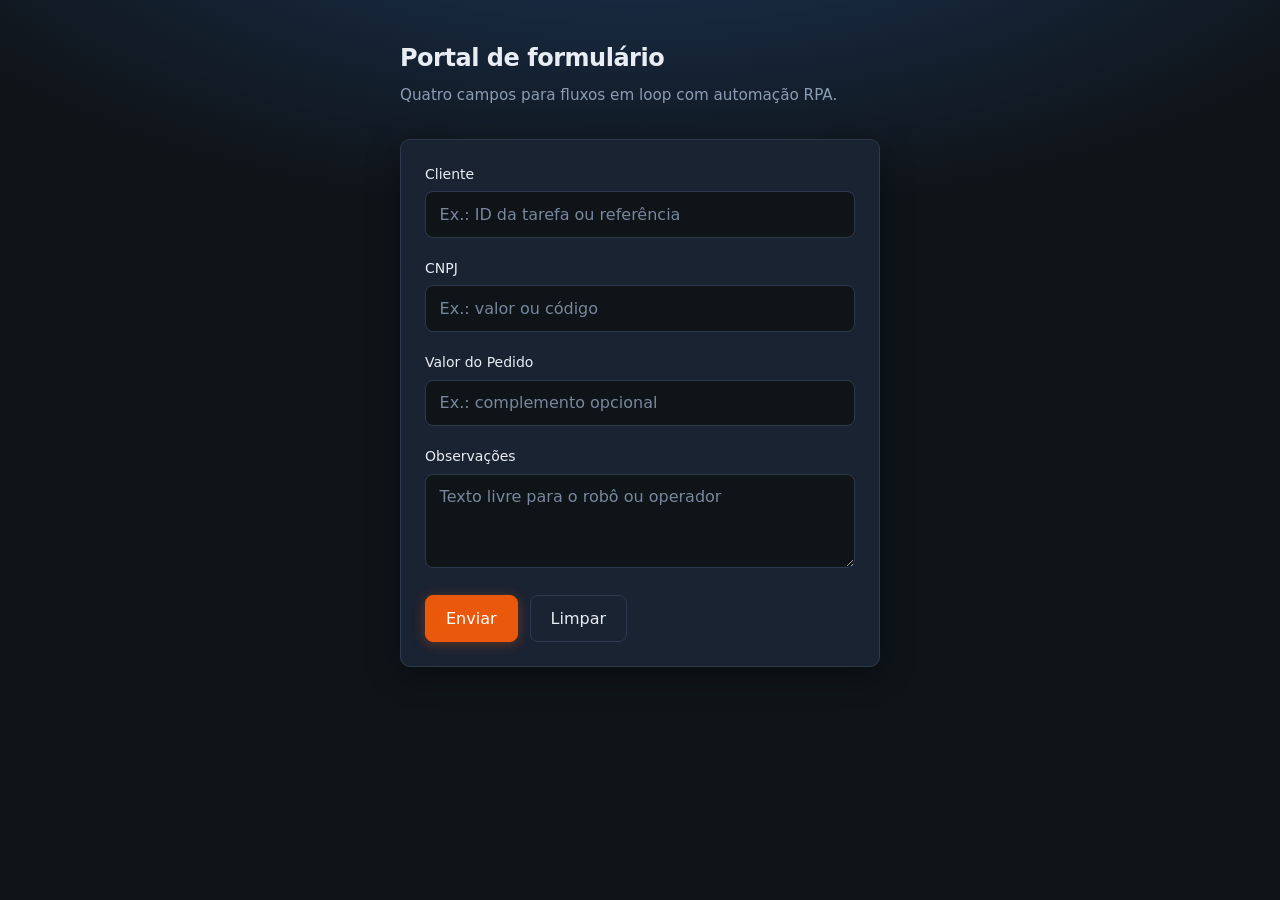
<file: index.html>
<!DOCTYPE html>
<html lang="pt-BR">
<head>
  <meta charset="UTF-8">
  <meta name="viewport" content="width=device-width, initial-scale=1.0">
  <title>Portal RPA — Formulário</title>
  <link rel="stylesheet" href="css/styles.css">
</head>
<body>
  <main class="portal" data-page="rpa-form-portal">
    <header class="portal__header">
      <h1 class="portal__title">Portal de formulário</h1>
      <p class="portal__subtitle">Quatro campos para fluxos em loop com automação RPA.</p>
    </header>

    <form
      id="rpa-loop-form"
      class="form"
      action="#"
      method="get"
      autocomplete="on"
      data-form="rpa-loop"
      novalidate
    >
      <div class="form__group">
        <label class="form__label" for="rpa-item-1">Cliente</label>
        <input
          type="text"
          id="rpa-item-1"
          name="item1"
          class="form__input"
          placeholder="Ex.: ID da tarefa ou referência"
          data-rpa-field="item-1"
          required
          aria-required="true"
        >
      </div>

      <div class="form__group">
        <label class="form__label" for="rpa-item-2">CNPJ</label>
        <input
          type="text"
          id="rpa-item-2"
          name="item2"
          class="form__input"
          placeholder="Ex.: valor ou código"
          data-rpa-field="item-2"
          required
          aria-required="true"
        >
      </div>

      <div class="form__group">
        <label class="form__label" for="rpa-item-3">Valor do Pedido</label>
        <input
          type="text"
          id="rpa-item-3"
          name="item3"
          class="form__input"
          placeholder="Ex.: complemento opcional"
          data-rpa-field="item-3"
          required
          aria-required="true"
        >
      </div>

      <div class="form__group">
        <label class="form__label" for="rpa-item-4">Observações</label>
        <textarea
          id="rpa-item-4"
          name="item4"
          class="form__input form__input--textarea"
          rows="3"
          placeholder="Texto livre para o robô ou operador"
          data-rpa-field="item-4"
          required
          aria-required="true"
        ></textarea>
      </div>

      <div class="form__actions">
        <button
          type="submit"
          id="rpa-submit"
          class="btn btn--primary"
          data-rpa-action="submit"
        >
          Enviar
        </button>
        <button type="reset" id="rpa-reset" class="btn btn--ghost" data-rpa-action="reset">
          Limpar
        </button>
      </div>
      <p id="rpa-form-feedback" class="form__feedback" role="status" aria-live="polite" hidden></p>
    </form>
  </main>
  <script>
    (function () {
      var form = document.getElementById('rpa-loop-form');
      var feedback = document.getElementById('rpa-form-feedback');
      form.addEventListener('submit', function (e) {
        e.preventDefault();
        var missing = [];
        form.querySelectorAll('input[required], textarea[required]').forEach(function (el) {
          if (!el.value.trim()) {
            var label = form.querySelector('label[for="' + el.id + '"]');
            missing.push(label ? label.textContent.trim() : el.name);
          }
        });
        if (missing.length) {
          feedback.className = 'form__feedback form__feedback--error';
          feedback.textContent =
            'Preencha os campos obrigatórios: ' + missing.join(', ') + '.';
          feedback.hidden = false;
          return;
        }
        feedback.className = 'form__feedback form__feedback--success';
        feedback.textContent = 'Enviado com sucesso.';
        feedback.hidden = false;
      });
      form.addEventListener('reset', function () {
        feedback.hidden = true;
        feedback.textContent = '';
        feedback.className = 'form__feedback';
      });
    })();
  </script>
</body>
</html>
</file>
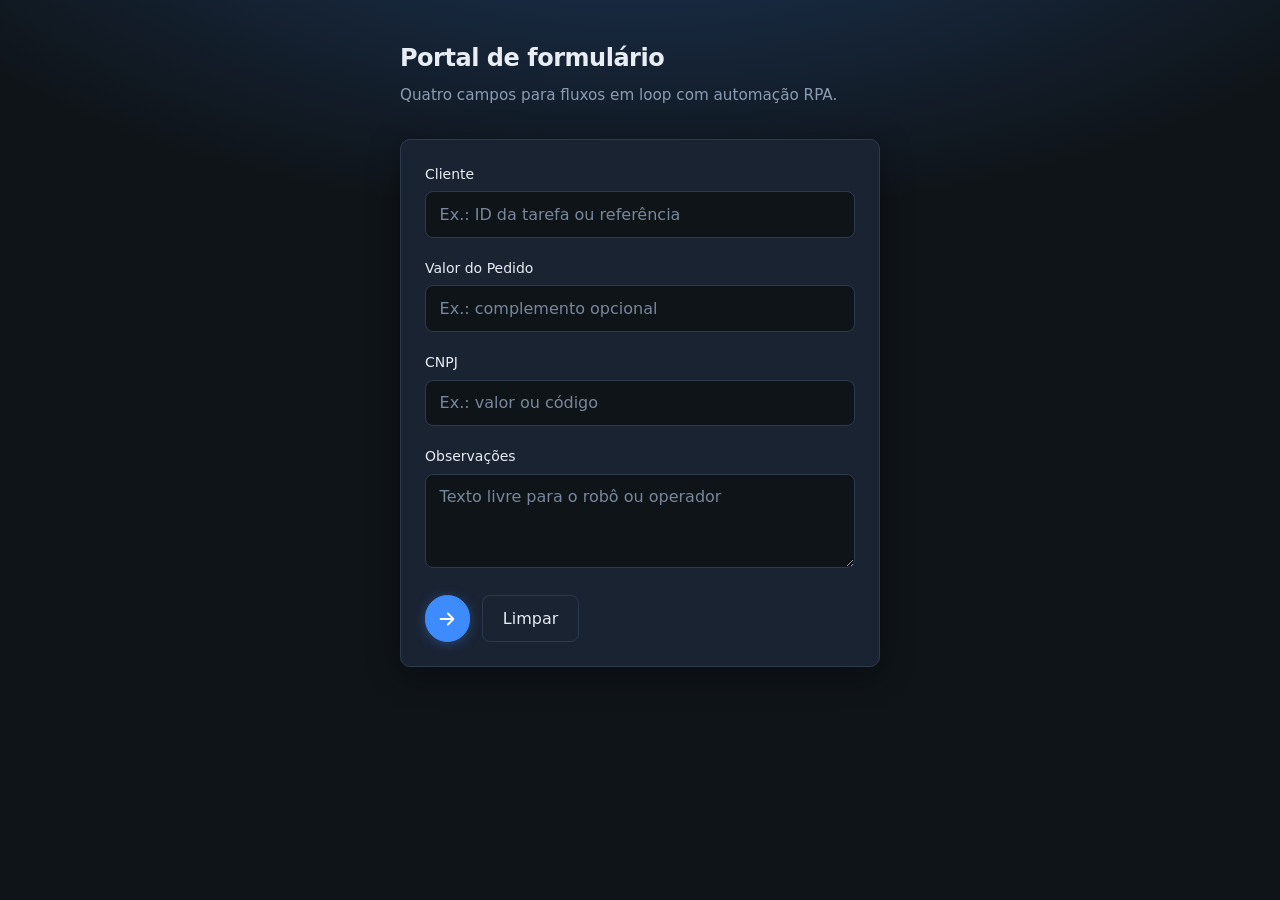
<file: front_exemplo_1/index.html>
<!DOCTYPE html>
<html lang="pt-BR">
<head>
  <meta charset="UTF-8">
  <meta name="viewport" content="width=device-width, initial-scale=1.0">
  <title>Portal RPA — Formulário</title>
  <link rel="stylesheet" href="css/styles.css">
</head>
<body>
  <main class="portal" data-page="rpa-form-portal">
    <header class="portal__header">
      <h1 class="portal__title">Portal de formulário</h1>
      <p class="portal__subtitle">Quatro campos para fluxos em loop com automação RPA.</p>
    </header>

    <form
      id="rpa-loop-form"
      class="form"
      action="#"
      method="get"
      autocomplete="on"
      data-form="rpa-loop"
      novalidate
    >
      <div class="form__group">
        <label class="form__label" for="rpa-item-1">Cliente</label>
        <input
          type="text"
          id="rpa-item-1"
          name="item1"
          class="form__input"
          placeholder="Ex.: ID da tarefa ou referência"
          data-rpa-field="item-1"
          required
          aria-required="true"
        >
      </div>

      <div class="form__group">
        <label class="form__label" for="rpa-item-3">Valor do Pedido</label>
        <input
          type="text"
          id="rpa-item-3"
          name="item3"
          class="form__input"
          placeholder="Ex.: complemento opcional"
          data-rpa-field="item-3"
          required
          aria-required="true"
        >
      </div>

      <div class="form__group">
        <label class="form__label" for="rpa-item-2">CNPJ</label>
        <input
          type="text"
          id="rpa-item-2"
          name="item2"
          class="form__input"
          placeholder="Ex.: valor ou código"
          data-rpa-field="item-2"
          required
          aria-required="true"
        >
      </div>

      <div class="form__group">
        <label class="form__label" for="rpa-item-4">Observações</label>
        <textarea
          id="rpa-item-4"
          name="item4"
          class="form__input form__input--textarea"
          rows="3"
          placeholder="Texto livre para o robô ou operador"
          data-rpa-field="item-4"
          required
          aria-required="true"
        ></textarea>
      </div>

      <div class="form__actions">
        <button
          type="submit"
          id="rpa-submit"
          class="btn btn--primary btn--icon-submit"
          data-rpa-action="submit"
          aria-label="Submeter formulário"
        >
          <svg class="btn__icon" width="22" height="22" viewBox="0 0 24 24" fill="none" xmlns="http://www.w3.org/2000/svg" aria-hidden="true" focusable="false">
            <path d="M5 12h14M13 6l6 6-6 6" stroke="currentColor" stroke-width="2" stroke-linecap="round" stroke-linejoin="round"/>
          </svg>
        </button>
        <button type="reset" id="rpa-reset" class="btn btn--ghost" data-rpa-action="reset">
          Limpar
        </button>
      </div>
      <p id="rpa-form-feedback" class="form__feedback" role="status" aria-live="polite" hidden></p>
    </form>
  </main>
  <script>
    (function () {
      var form = document.getElementById('rpa-loop-form');
      var feedback = document.getElementById('rpa-form-feedback');
      form.addEventListener('submit', function (e) {
        e.preventDefault();
        var missing = [];
        form.querySelectorAll('input[required], textarea[required]').forEach(function (el) {
          if (!el.value.trim()) {
            var label = form.querySelector('label[for="' + el.id + '"]');
            missing.push(label ? label.textContent.trim() : el.name);
          }
        });
        if (missing.length) {
          feedback.className = 'form__feedback form__feedback--error';
          feedback.textContent =
            'Preencha os campos obrigatórios: ' + missing.join(', ') + '.';
          feedback.hidden = false;
          return;
        }
        feedback.className = 'form__feedback form__feedback--success';
        feedback.textContent = 'Enviado com sucesso.';
        feedback.hidden = false;
      });
      form.addEventListener('reset', function () {
        feedback.hidden = true;
        feedback.textContent = '';
        feedback.className = 'form__feedback';
      });
    })();
  </script>
</body>
</html>
</file>
<file: css/styles.css>
/* Portal RPA — formulário simples */
*,
*::before,
*::after {
  box-sizing: border-box;
}

:root {
  --bg: #0f1419;
  --surface: #1a2332;
  --border: #2d3a4d;
  --text: #e8edf4;
  --muted: #8b9cb3;
  --accent: #3d8bfd;
  --accent-hover: #5ca0ff;
  --radius: 10px;
  --font: "Segoe UI", system-ui, -apple-system, sans-serif;
}

body {
  margin: 0;
  min-height: 100vh;
  font-family: var(--font);
  font-size: 16px;
  line-height: 1.5;
  color: var(--text);
  background: radial-gradient(ellipse 120% 80% at 50% -20%, #1e3a5f 0%, var(--bg) 55%);
}

.portal {
  max-width: 520px;
  margin: 0 auto;
  padding: 2.5rem 1.25rem 3rem;
}

.portal__header {
  margin-bottom: 2rem;
}

.portal__title {
  margin: 0 0 0.5rem;
  font-size: 1.5rem;
  font-weight: 600;
  letter-spacing: -0.02em;
}

.portal__subtitle {
  margin: 0;
  font-size: 0.95rem;
  color: var(--muted);
}

.form {
  padding: 1.5rem;
  background: var(--surface);
  border: 1px solid var(--border);
  border-radius: var(--radius);
  box-shadow: 0 8px 32px rgba(0, 0, 0, 0.35);
}

.form__group {
  margin-bottom: 1.25rem;
}

.form__group:last-of-type {
  margin-bottom: 1.5rem;
}

.form__label {
  display: block;
  margin-bottom: 0.4rem;
  font-size: 0.875rem;
  font-weight: 500;
  color: var(--text);
}

.form__input {
  width: 100%;
  padding: 0.65rem 0.85rem;
  font: inherit;
  color: var(--text);
  background: var(--bg);
  border: 1px solid var(--border);
  border-radius: 8px;
  transition: border-color 0.15s ease, box-shadow 0.15s ease;
}

.form__input::placeholder {
  color: var(--muted);
  opacity: 0.85;
}

.form__input:hover {
  border-color: #4a5d78;
}

.form__input:focus {
  outline: none;
  border-color: var(--accent);
  box-shadow: 0 0 0 3px rgba(61, 139, 253, 0.25);
}

.form__input--textarea {
  resize: vertical;
  min-height: 88px;
}

.form__actions {
  display: flex;
  flex-wrap: wrap;
  gap: 0.75rem;
}

.form__feedback {
  margin: 1rem 0 0;
  padding: 0.65rem 0.85rem;
  font-size: 0.875rem;
  line-height: 1.45;
  border-radius: 8px;
  border: 1px solid var(--border);
}

.form__feedback--success {
  color: #a8e6b8;
  background: rgba(46, 160, 67, 0.14);
  border-color: rgba(72, 199, 116, 0.4);
}

.form__feedback--error {
  color: #f0b4b4;
  background: rgba(220, 53, 69, 0.14);
  border-color: rgba(234, 102, 115, 0.45);
}

.btn {
  padding: 0.65rem 1.25rem;
  font: inherit;
  font-weight: 500;
  border-radius: 8px;
  border: 1px solid transparent;
  cursor: pointer;
  transition: background 0.15s ease, border-color 0.15s ease, color 0.15s ease;
}

.btn--primary {
  color: #fff;
  background: #ea580c;
  border-color: #ea580c;
  box-shadow: 0 2px 12px rgba(234, 88, 12, 0.35);
}

.btn--primary:hover {
  background: #f97316;
  border-color: #f97316;
  box-shadow: 0 4px 16px rgba(249, 115, 22, 0.4);
}

.btn--ghost {
  color: var(--text);
  background: transparent;
  border-color: var(--border);
}

.btn--ghost:hover {
  background: rgba(255, 255, 255, 0.06);
  border-color: #4a5d78;
}

.portal__hints {
  margin-top: 2rem;
  padding: 1rem 1.25rem;
  font-size: 0.8rem;
  color: var(--muted);
  background: rgba(26, 35, 50, 0.6);
  border: 1px solid var(--border);
  border-radius: var(--radius);
}

.portal__hints-title {
  margin: 0 0 0.5rem;
  font-size: 0.75rem;
  font-weight: 600;
  text-transform: uppercase;
  letter-spacing: 0.06em;
  color: var(--muted);
}

.portal__hints-list {
  margin: 0;
  padding-left: 1.1rem;
}

.portal__hints-list li {
  margin-bottom: 0.35rem;
}

.portal__hints code {
  font-size: 0.78rem;
  padding: 0.1em 0.35em;
  background: var(--bg);
  border-radius: 4px;
  color: #a8c7ff;
}
</file>
<file: front_exemplo_1/css/styles.css>
/* Portal RPA — formulário simples */
*,
*::before,
*::after {
  box-sizing: border-box;
}

:root {
  --bg: #0f1419;
  --surface: #1a2332;
  --border: #2d3a4d;
  --text: #e8edf4;
  --muted: #8b9cb3;
  --accent: #3d8bfd;
  --accent-hover: #5ca0ff;
  --radius: 10px;
  --font: "Segoe UI", system-ui, -apple-system, sans-serif;
}

body {
  margin: 0;
  min-height: 100vh;
  font-family: var(--font);
  font-size: 16px;
  line-height: 1.5;
  color: var(--text);
  background: radial-gradient(ellipse 120% 80% at 50% -20%, #1e3a5f 0%, var(--bg) 55%);
}

.portal {
  max-width: 520px;
  margin: 0 auto;
  padding: 2.5rem 1.25rem 3rem;
}

.portal__header {
  margin-bottom: 2rem;
}

.portal__title {
  margin: 0 0 0.5rem;
  font-size: 1.5rem;
  font-weight: 600;
  letter-spacing: -0.02em;
}

.portal__subtitle {
  margin: 0;
  font-size: 0.95rem;
  color: var(--muted);
}

.form {
  padding: 1.5rem;
  background: var(--surface);
  border: 1px solid var(--border);
  border-radius: var(--radius);
  box-shadow: 0 8px 32px rgba(0, 0, 0, 0.35);
}

.form__group {
  margin-bottom: 1.25rem;
}

.form__group:last-of-type {
  margin-bottom: 1.5rem;
}

.form__label {
  display: block;
  margin-bottom: 0.4rem;
  font-size: 0.875rem;
  font-weight: 500;
  color: var(--text);
}

.form__input {
  width: 100%;
  padding: 0.65rem 0.85rem;
  font: inherit;
  color: var(--text);
  background: var(--bg);
  border: 1px solid var(--border);
  border-radius: 8px;
  transition: border-color 0.15s ease, box-shadow 0.15s ease;
}

.form__input::placeholder {
  color: var(--muted);
  opacity: 0.85;
}

.form__input:hover {
  border-color: #4a5d78;
}

.form__input:focus {
  outline: none;
  border-color: var(--accent);
  box-shadow: 0 0 0 3px rgba(61, 139, 253, 0.25);
}

.form__input--textarea {
  resize: vertical;
  min-height: 88px;
}

.form__actions {
  display: flex;
  flex-wrap: wrap;
  gap: 0.75rem;
}

.form__feedback {
  margin: 1rem 0 0;
  padding: 0.65rem 0.85rem;
  font-size: 0.875rem;
  line-height: 1.45;
  border-radius: 8px;
  border: 1px solid var(--border);
}

.form__feedback--success {
  color: #a8e6b8;
  background: rgba(46, 160, 67, 0.14);
  border-color: rgba(72, 199, 116, 0.4);
}

.form__feedback--error {
  color: #f0b4b4;
  background: rgba(220, 53, 69, 0.14);
  border-color: rgba(234, 102, 115, 0.45);
}

.btn {
  padding: 0.65rem 1.25rem;
  font: inherit;
  font-weight: 500;
  border-radius: 8px;
  border: 1px solid transparent;
  cursor: pointer;
  transition: background 0.15s ease, border-color 0.15s ease, color 0.15s ease;
}

.btn--primary {
  color: #fff;
  background: var(--accent);
  border-color: var(--accent);
}

.btn--primary:hover {
  background: var(--accent-hover);
  border-color: var(--accent-hover);
}

.btn--icon-submit {
  display: inline-flex;
  align-items: center;
  justify-content: center;
  padding: 0.65rem;
  min-width: 2.75rem;
  min-height: 2.75rem;
  border-radius: 999px;
  box-shadow: 0 2px 12px rgba(61, 139, 253, 0.35);
}

.btn--icon-submit:hover {
  box-shadow: 0 4px 16px rgba(61, 139, 253, 0.45);
}

.btn--icon-submit .btn__icon {
  display: block;
  transition: transform 0.2s ease;
}

.btn--icon-submit:hover .btn__icon {
  transform: translateX(2px);
}

.btn--ghost {
  color: var(--text);
  background: transparent;
  border-color: var(--border);
}

.btn--ghost:hover {
  background: rgba(255, 255, 255, 0.06);
  border-color: #4a5d78;
}

.portal__hints {
  margin-top: 2rem;
  padding: 1rem 1.25rem;
  font-size: 0.8rem;
  color: var(--muted);
  background: rgba(26, 35, 50, 0.6);
  border: 1px solid var(--border);
  border-radius: var(--radius);
}

.portal__hints-title {
  margin: 0 0 0.5rem;
  font-size: 0.75rem;
  font-weight: 600;
  text-transform: uppercase;
  letter-spacing: 0.06em;
  color: var(--muted);
}

.portal__hints-list {
  margin: 0;
  padding-left: 1.1rem;
}

.portal__hints-list li {
  margin-bottom: 0.35rem;
}

.portal__hints code {
  font-size: 0.78rem;
  padding: 0.1em 0.35em;
  background: var(--bg);
  border-radius: 4px;
  color: #a8c7ff;
}
</file>
